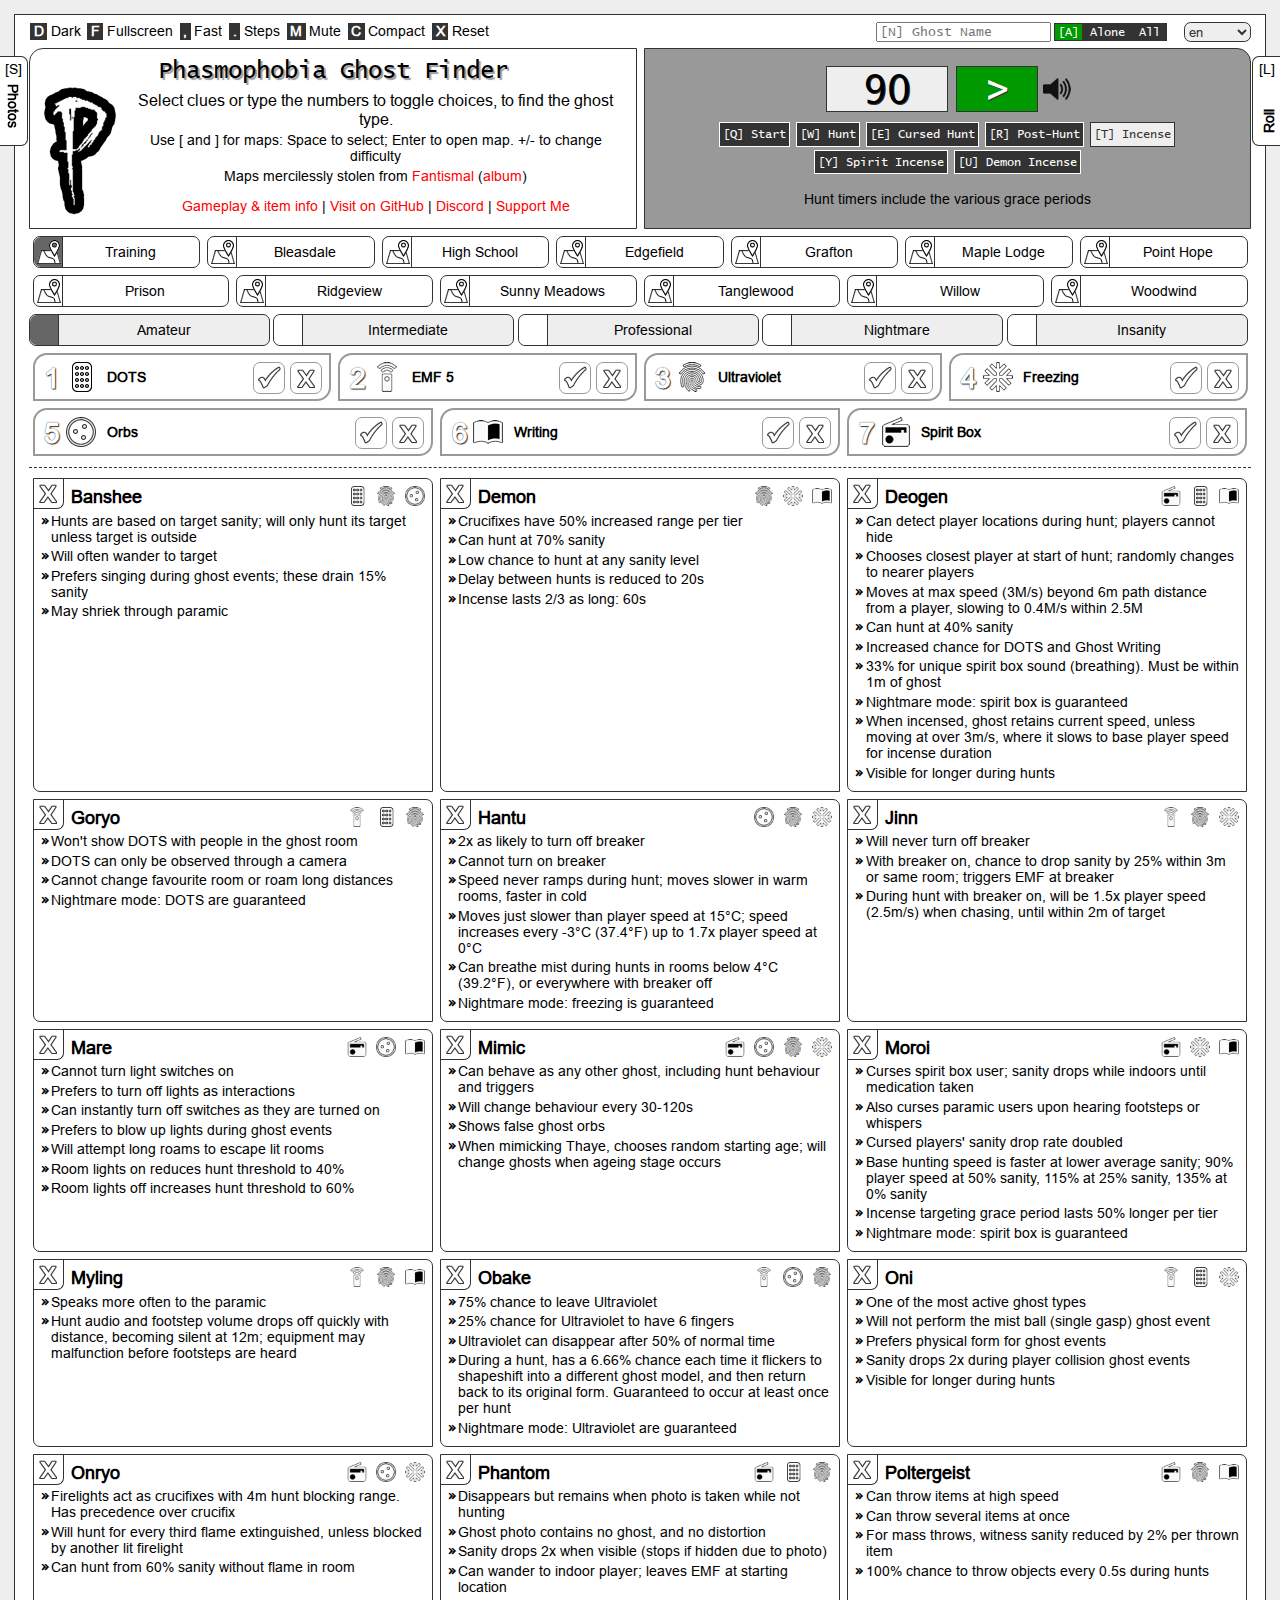
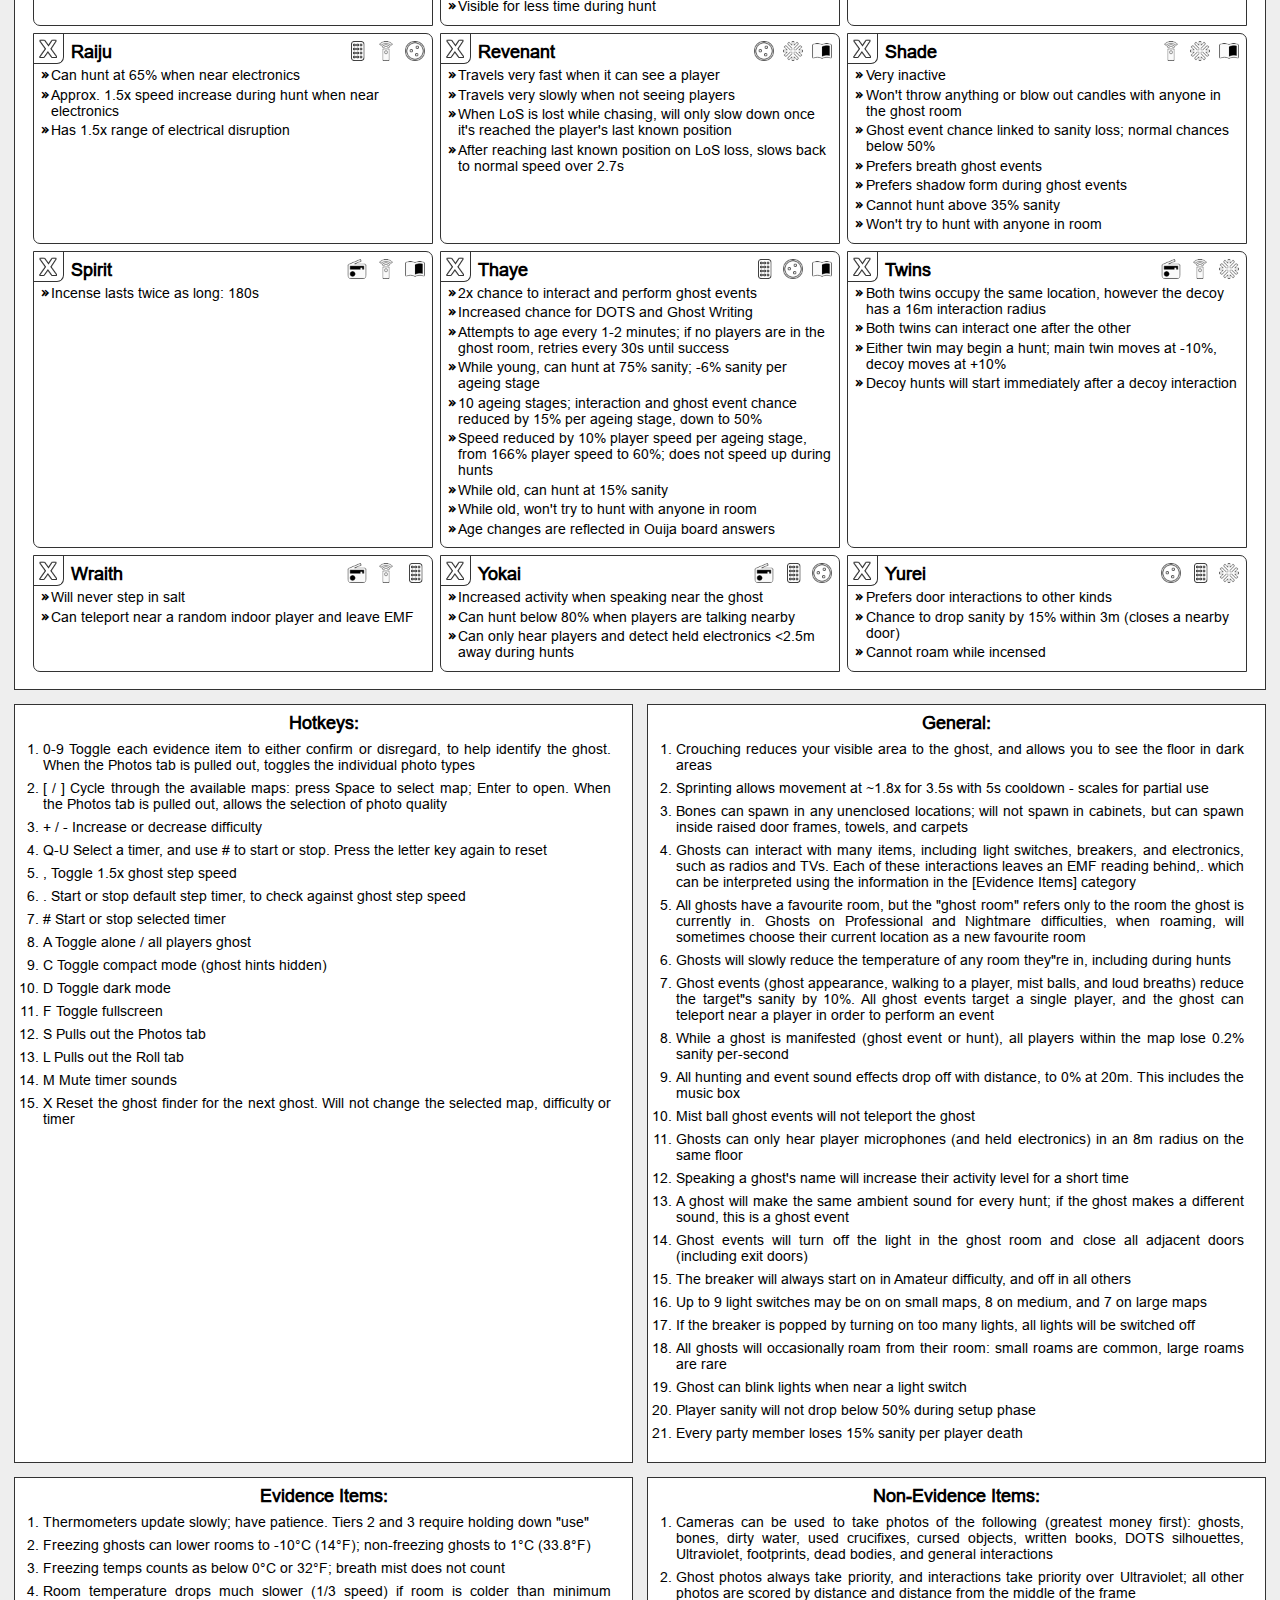
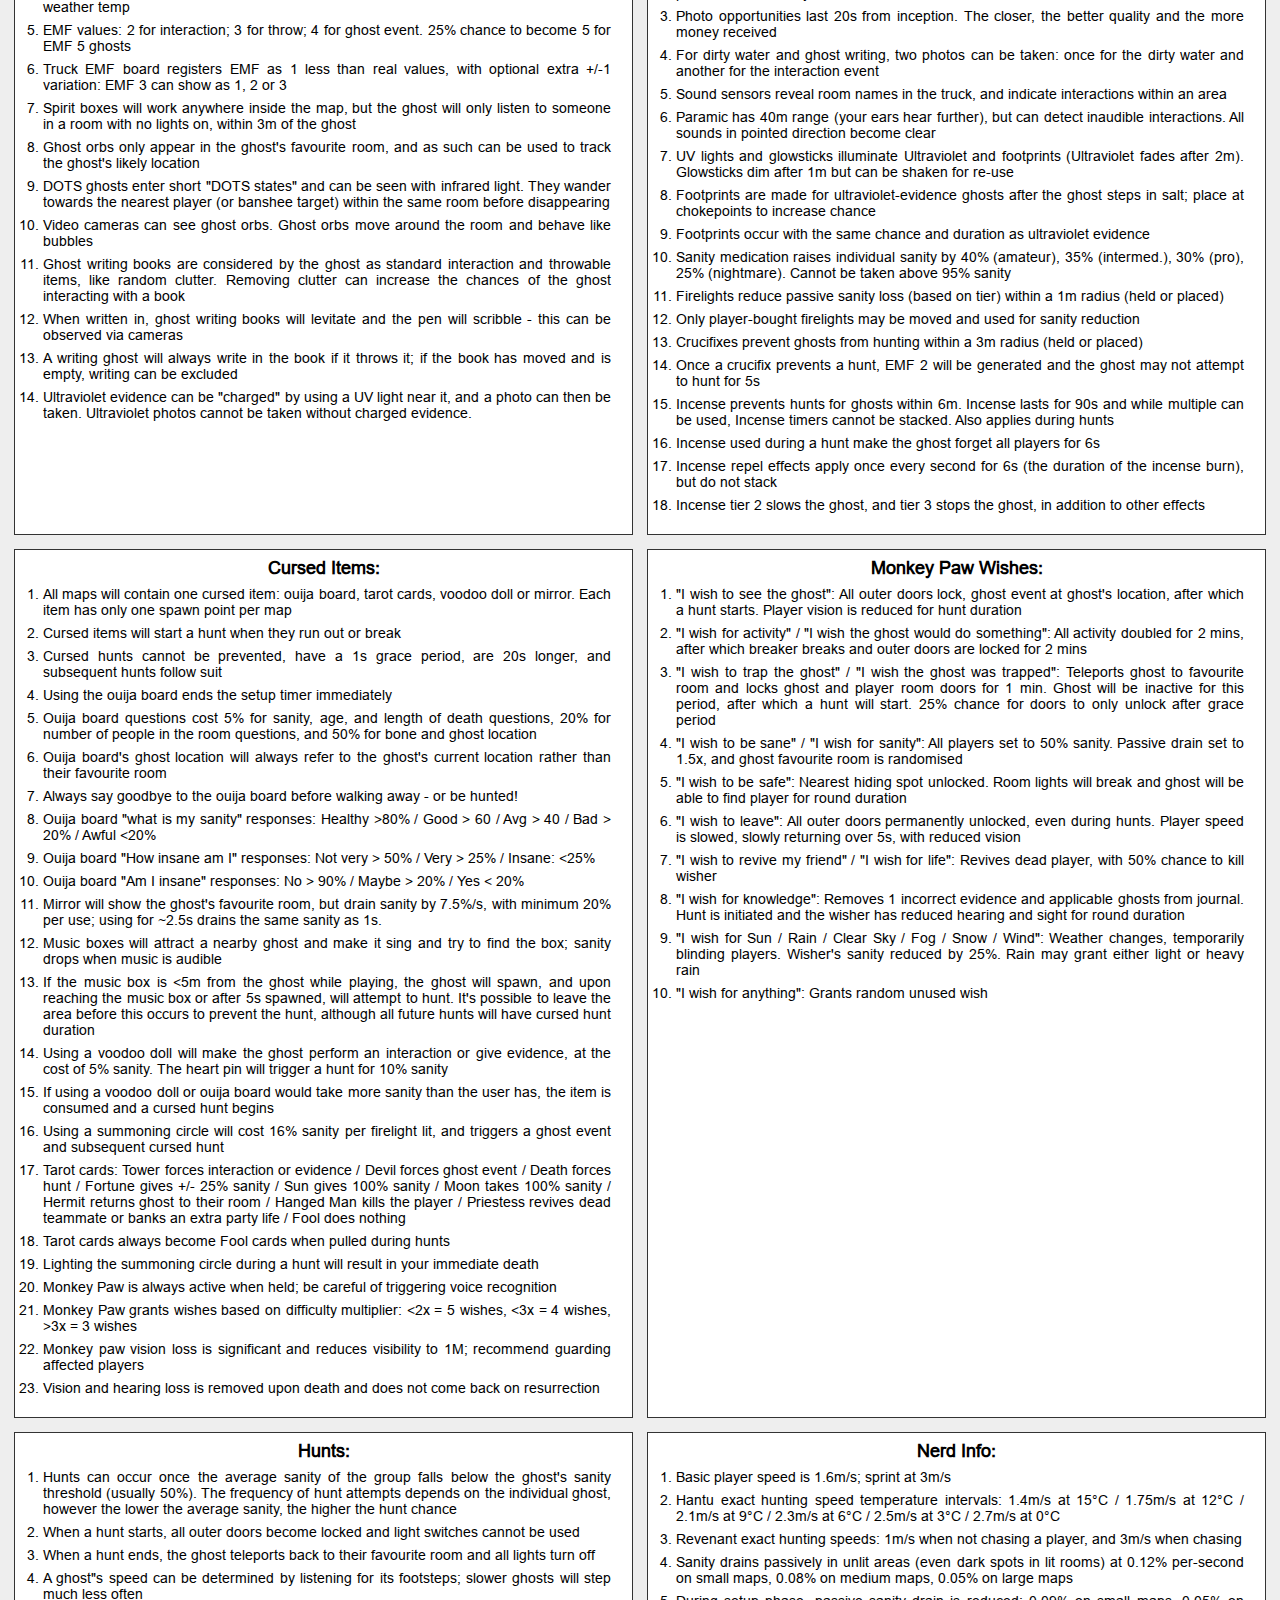
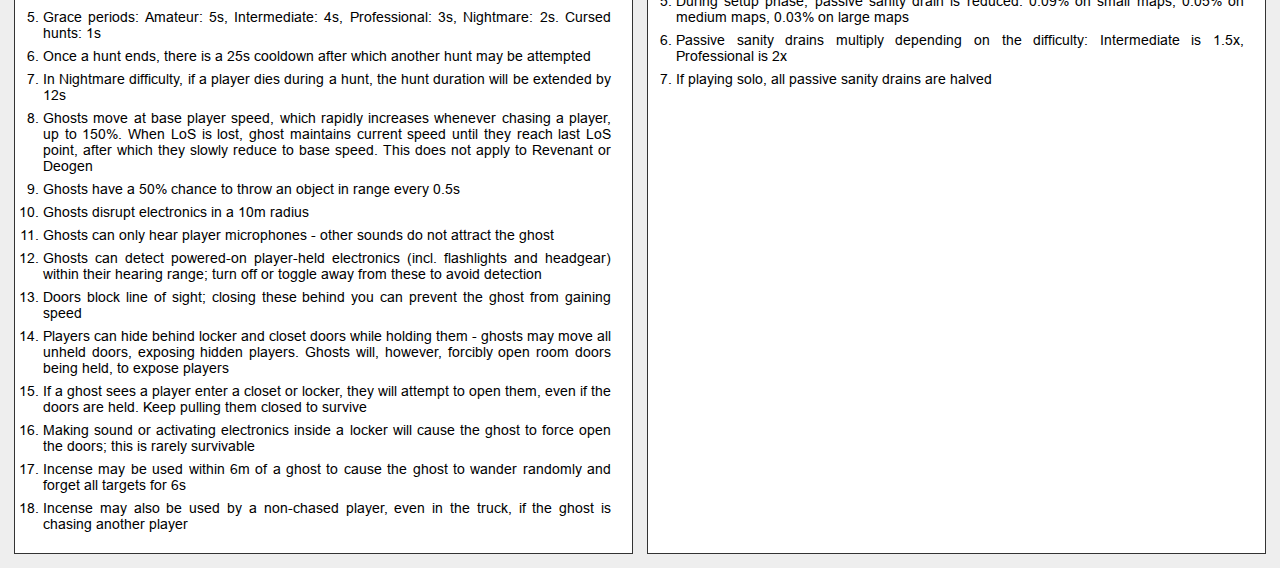
<file: index.html>
<!DOCTYPE html>
<html xmlns="http://www.w3.org/1999/xhtml" xml:lang="en" lang="en">
<head>
	<title data-phrase="title">Phasmophobia Ghost Finder</title>
	<meta http-equiv="content-type" content="text/html;charset=UTF-8" />
	<meta name="viewport" content="width=device-width, initial-scale=1.0" />
	<meta name="keywords" content="phasmophobia, ghost finder, ghost checker, phasmophobia ghost finder, phasmophobia ghost checker, phasmophobia randomiser, phasmophobia item randomiser, phasmophobia map randomiser, map randomiser" />
	<meta name="description" content="The Phasmophobia Ghost Finder allows you to collate your clues to determine which ghost is haunting you. Also includes timers and map and item randomisers for Phasmophobia challenge modes." />
	<link type="text/css" rel="stylesheet" href="phasmo.css" title="Standard" />
	<script>let langs = {};</script>
	<script src="data.js"></script>

	<!-- Language files here -->
	<script src="langs/en.js"></script>
	<!-- Language files here -->

	<script src="phasmo.js"></script>
</head>
<body>

<div class="body">

	<div id="top">
		<div id="links"><ul>
			<li><span>D</span><span data-phrase="dark"></span></li>
			<li><span>F</span><span data-phrase="fullscreen"></span></li>
			<li><span>,</span><span data-phrase="fast"></span></li>
			<li><span>.</span><span data-phrase="steps"></span></li>
			<li><span>M</span><span data-phrase="mute"></span></li>
			<li><span>C</span><span data-phrase="compact"></span></li>
			<li><span>X</span><span data-phrase="reset"></span></li>
		</ul></div>
		<div id="ghost"><input type="text" id="ghostname" value="" placeholder="[N] Ghost Name" /><label><input type="radio" name="alone" value="" checked="checked" /><span>[A]</span></label><label><input type="radio" name="alone" value="1" /><span data-phrase="alone"></span></label><label><input type="radio" name="alone" value="0" /><span data-phrase="all"></span></label></div>
		<div id="lang"><select name="lang"></select></div>
	</div>

	<div id="head">

		<div>
			<h1 data-phrase="title"></h1>
			<div>
				<div></div>
				<div>
					<h2 data-phrase="line1"></h2>
					<p data-phrase="line2"></p>
					<p><span data-phrase="line3"></span> <a href="https://www.reddit.com/user/Fantismal" target="_blank">Fantismal</a> (<a href="https://imgur.com/a/iEI0tJo" target="_blank">album</a>)</p>
					<p style="margin-top: 1em;"><a href="#gameplay" data-phrase="gameplay"></a> | <a href="https://github.com/SirJimmothy/phasmo" target="_blank" data-phrase="github"></a> | <a href="https://discord.gg/H7ErZYxBJU" target="_blank" data-phrase="discord"></a> | <a href="https://ko-fi.com/sir_jimmothy" target="_blank" data-phrase="support_me"></a></p>
				</div>
			</div>
		</div>

		<div id="timers">
			<h3 id="timer">0</h3><h3 id="play">&gt;</h3><h3 id="sound">M<label><input type="checkbox" name="sound" value="1" checked="checked" /><span></span></label></h3>
			<div id="timer_list"></div>
			<p data-phrase="hunt_timers"></p>
		</div>

	</div>

	<ul id="maps"></ul>
	<ul id="difficulties"></ul>
	<ul id="clues"></ul>
	<ul id="ghosts"></ul>

</div>

<div id="gameplay"></div>

<div id="photos"><input type="checkbox" name="photos" id="photos_check" value="0" />
	<div><label for="photos_check">[S]<span data-phrase="photos"></span></label>
	<table>
		<thead><tr><th>&nbsp;</th><th data-phrase="type"></th><th data-phrase="stars"></th><th>&nbsp;</th></tr></thead>
		<tbody></tbody>
	</table>
	<h2>$0</h2>
	</div>
</div>

<div id="roll"><input type="checkbox" name="roll" id="roll_check" value="0" />
	<div><label for="roll_check">[L]<span data-phrase="roll"></span></label><div></div><div></div></div>
</div>

</body>
</html>
</file>
<file: phasmo.css>
/* var(--white); */
:root {
	--blackest:			#000000;
	--white:				#FFFFFF;
	--black:				#333333;
	--grey:					#999999;
	--grey2:				#EEEEEE;
	--grey3:				#666666;
	--green:				#009900;
	--red:					#FF0000;
	--pale:					#FFFFDE;
	--green2:				#00FF00;

	--red_trans:		rgba(255,0,0,0.5);
	--green2_trans:	rgba(0,255,0,0.5);

	--phasmo: 			url("inc/phasmo.png");
	--icons:				url("inc/icons.png");
}

@font-face { font-family: "arial"; src: url("inc/arial.ttf"); }
@font-face { font-family: "fixed"; src: url("inc/lucon.ttf"); }

body { margin: 0; padding: 1em; overflow-x: hidden; font-family: "arial", sans-serif; font-size: 14px; background-color: var(--grey2); transition: all 0.1s linear 0s; }
h1, h2, h3 { margin: 0; text-align: center; font-weight: normal; }
h1 { margin-bottom: 0.5em; line-height: 1em; font-family: "fixed", monospace; font-size: 24px; text-shadow: 2px 2px 1px var(--grey); }
h2 { font-size: 16px; }
h3 { font-size: 18px; }

a { text-decoration: none; color: var(--red); }
a:hover { text-shadow: 0 0 0.5em var(--red_trans); }

body.hidden { opacity: 0; filter: opacity(0%); }

.center { text-align: center; }
.b { font-weight: bold; }
table { width: 100%; margin: 0; border-spacing: 0; }

input[type="button"] { box-sizing: border-box; margin: 0 0 0.25em 0; padding: 0.5em 0.25em 0.4em 0.25em; border: 1px solid var(--white); font-family: "fixed", monospace; font-size: 12px; color: var(--white); background: var(--black); cursor: pointer; }
input[type="button"].current { border-color: var(--black); color: var(--black); background-color: var(--grey2); }

div.body { z-index: 0; box-sizing: border-box; position: relative; width: 100%; margin: 0 auto; padding: 0.5em 1em 1em 1em; border: 1px solid var(--black); background-color: var(--white); }

div#top { position: relative; margin-bottom: 0.5em; }
div#top > div { display: inline-block; vertical-align: top; }

/* Keyboard shortcuts */
div#links { user-select: none; }
div#links > ul { list-style-type: none; display: inline-block; margin: 0; padding: 0; font-size: 0; }
div#links > ul > li { display: inline-block; margin: 0 0.1em 0 0; padding: 0 0.25em 0 0; border: 1px solid var(--white); line-height: 1em; font-size: 14px; cursor: pointer; }
div#links > ul > li > span:nth-of-type(1) { display: inline-block; margin-right: 0.25em; padding: 0.1em 0.25em; font-weight: bold; color: var(--white); background-color: var(--black); }

html:fullscreen div#links > ul > li:nth-of-type(2) { border: 1px solid var(--black); }
body.compact div#links > ul > li:nth-of-type(6) { border: 1px solid var(--black); }

div#links > ul > li.on { border-color: var(--black); }
div#links > ul li.highlight { color: var(--white); background-color: var(--black); }

/* Ghost name & alone marker */
div#ghost { position: absolute; top: 0; right: 6em; }
div#ghost > input { width: 12.5em; font-family: "fixed", monospace; }
div#ghost > label { user-select: none; cursor: pointer; }
div#ghost > label > input { display: none; }
div#ghost > label > span { padding: 0.25em 0.5em 0.1em 0.5em; border: 1px solid var(--black); font-size: 12px; font-family: "fixed", monospace; color: var(--white); background-color: var(--black); }

div#ghost > label:nth-of-type(1) { margin-left: 0.25em; }
div#ghost > label:first-of-type > span { padding-left: 0.25em; padding-right: 0.25em; color: var(--black); background-color: var(--white); }

div#ghost > label > input:checked + span { color: var(--white); background-color: var(--green); }

div#ghost > input:focus + label:before { position: absolute; top: 19px; left: 0; padding: 0.25em 0.5em; border: 1px solid var(--black); font-size: 12px; background-color: var(--pale); content: 'Enter or Esc to exit'; }

div#lang { position: absolute; top: 0; right: 0; }
div#lang > select { width: 5em; line-height: 1em; border: 1px solid var(--black); border-radius: 0.5em; color: var(--black); background-color: var(--grey2); }
div#lang > select > option { }

/* Top section */
div#head { display: flex; flex-flow: row; }
div#head > div { flex: 1 1 calc(50% - 1.5em); padding: 0.5em; border: 1px solid var(--black); text-align: center; }

div#head > div:nth-of-type(1) { margin: 0 0.5em 0 0; padding-top: 0.75em; border-radius: 1em 0 0 0; }
div#head > div:nth-of-type(2) { padding-top: 0.5em; border-radius: 0 1em 0 0; background-color: var(--grey); }

/* Introduction */
div#head > div:nth-of-type(1) > h1 { margin: 0; }
div#head > div:nth-of-type(1) > div { display: flex; flex-flow: row; margin-top: 0.25em; }
div#head > div:nth-of-type(1) > div > div:nth-of-type(1) { flex: 0 1 auto; min-width: 72px; width: 72px; min-height: 128px; margin: 0 0.5em; padding: 0; background: var(--phasmo) 0 50% no-repeat; }
div#head > div:nth-of-type(1) > div > div:nth-of-type(2) { flex: 1 1 auto; }
div#head > div:nth-of-type(1) h2, div#head > div:nth-of-type(1) p { margin: 0.25em 0 0 0; }

/* Timers */
div#head > div:nth-of-type(2) > h2 { margin: 0; font-size: 20px; }
div#head > div:nth-of-type(2) > h3 { display: inline-block; margin: 0.25em 0.1em; padding: 0.1em 0.25em 0 0.25em; border: 1px solid var(--black); vertical-align: bottom; line-height: 1em; font-size: 40px; text-shadow: 1px 1px var(--black); user-select: none; }

div#head > div:nth-of-type(2) > div { font-size: 0; }
div#head > div:nth-of-type(2) > div > input { width: 20%; margin-left: 0.25em; margin-right: 0.25em; }
div#head > div:nth-of-type(2) > div > input:disabled { opacity: 0.5; filter: opacity(50%); }
div#head > div:nth-of-type(2) > div > p { margin: 0; }

div#head > div:nth-of-type(2).flicker { background-color: var(--red); }

h3#timer { width: 2.5em; font-family: "fixed", monospace; background-color: var(--grey2); }
h3#play { width: 1.5em; color: var(--white); background-color: var(--green); cursor: pointer; }
div#head > div:nth-of-type(2) > h3#sound { margin-bottom: 0.45em; padding: 0; border: none; font-size: 0; }
h3#sound input { display: none; }
h3#sound input + span { position: relative; top: -18px; display: block; width: 30px; height: 30px; background: var(--icons) -90px -30px no-repeat; cursor: pointer; }
h3#sound input:checked + span { background-position: -60px -30px; }

/* Maps */
ul#maps { display: flex; flex-flow: row; flex-wrap: wrap; list-style-type: none; margin: 0.25em 0; padding: 0; }
ul#maps > li { position: relative; display: flex; flex-flow: row; flex: 1 1 calc((100% / 7) - 0.5em - 2px); margin: 0.25em; border: 1px solid var(--black); border-radius: 0.5em; text-align: center; cursor: pointer; }

ul#maps > li > * { outline: none; }
ul#maps > li > a { flex: 0 0 2em; border-right: 1px solid var(--black); border-radius: 0.5em 0 0 0.5em; background: var(--icons) -120px -30px no-repeat; }
ul#maps > li > div { flex: 1 1 auto; padding: 0.5em; border-radius: 0 0.5em 0.5em 0; }

ul#maps > li > a.selected { background-color: var(--grey3); }
ul#maps > li > span:hover, ul#maps > li > a:focus + div { text-shadow: none; color: var(--black); background-color: var(--grey2); }

/* Clue Selection */
ul#clues { list-style-type: none; display: flex; flex-flow: row; flex-wrap: wrap; margin: 0 0 0.5em 0; padding: 0 0 0.5em 0; border-bottom: 1px dashed var(--black); user-select: none; }
ul#clues > li { z-index: 0; position: relative; display: inline-block; box-sizing: border-box; flex: 1 1 12%; margin: 0.25em; padding: 1em 0.5em 1em calc(3em + 30px); border: 2px solid var(--grey); border-radius: 1em 0; text-align: left; white-space: nowrap; font-weight: bold; }

/* Clue hotkey & icon */
ul#clues > li > span { position: absolute; top: 15%; left: 0.35em; padding: 0; }
ul#clues > li > span:nth-of-type(1) { font-size: 2em; color: var(--white); text-shadow: 1px 1px 1px var(--black), 0 0 1px var(--black); }
ul#clues > li > span:nth-of-type(2) { left: 2.25em; width: 30px; height: 30px; background: var(--icons) 0 0 no-repeat; }

ul#clues > li[data-clue="dots"]					> span:nth-of-type(2) { background-position: -180px 0; }
ul#clues > li[data-clue="emf"]					> span:nth-of-type(2) { background-position: 0 0; }
ul#clues > li[data-clue="ultraviolet"]	> span:nth-of-type(2) { background-position: -30px 0; }
ul#clues > li[data-clue="temps"]				> span:nth-of-type(2) { background-position: -60px 0; }
ul#clues > li[data-clue="orb"]					> span:nth-of-type(2) { background-position: -90px 0; }
ul#clues > li[data-clue="writing"]			> span:nth-of-type(2) { background-position: -120px 0; }
ul#clues > li[data-clue="box"]					> span:nth-of-type(2) { background-position: -150px 0; }

/* Clue tick and cross selectors */
ul#clues > li > label > input { display: none; }
ul#clues > li > label > input:disabled + span { opacity: 0.25; filter: opacity(25%); }
ul#clues > li > label > input + span { position: absolute; top: 15%; right: calc(1em + 30px); display: block; width: 30px; height: 30px; padding: 0; border: 1px solid var(--grey); border-radius: 0.5em; background: var(--icons) 0 0 no-repeat; }

ul#clues > li > label > input[name="clue_y[]"] + span { background-position: 0 -30px; }
ul#clues > li > label > input[name="clue_n[]"] + span { right: 0.5em; background-position: -30px -30px; }

ul#clues > li > label > input[name="clue_y[]"]:checked + span { background-color: var(--green); }
ul#clues > li > label > input[name="clue_n[]"]:checked + span { background-color: var(--red); }

ul#clues > li > label > input + span:hover { cursor: pointer; }
ul#clues > li > label > input:disabled + span:hover { cursor: not-allowed; }

ul#clues > li.selected { border-color: var(--green); }
ul#clues > li.disabled { border-color: rgba(51,51,51,0.25); color: rgba(51,51,51,0.25); }

/* Fade out the disabled clue icon */
ul#clues > li:before { z-index: 1; display: none; position: absolute; top: 15%; left: 2.25em; width: 30px; height: 30px; background-color: var(--white); content: ''; opacity: 0.75; filter: opacity(75%); }
ul#clues > li.disabled:before { display: block; }

/* Difficulties */
ul#difficulties { display: flex; flex-flow: row; flex-wrap: wrap; list-style-type: none; margin: 0; padding: 0; }
ul#difficulties > li { position: relative; display: inline-block; flex: 1 1 15%; margin: 0 0.25em 0.25em 0; border: 1px solid var(--black); border-radius: 0.5em; text-align: center; background-color: var(--grey2); cursor: pointer; user-select: none; }
ul#difficulties > li > span { display: block; }
ul#difficulties > li > span:nth-of-type(1) { position: absolute; top: 0; left: 0; width: 2em; height: 100%; border-right: 1px solid var(--black); border-radius: 0.5em 0 0 0.5em; background-color: var(--white); }
ul#difficulties > li > span:nth-of-type(2) { margin-left: calc(2em + 1px); padding: 0.5em 0; border-radius: 0 0.5em 0.5em 0; }
ul#difficulties > li > span:nth-of-type(1).selected { background-color: var(--grey3); }

/* Ghost results */
ul#ghosts { list-style-type: none; display: flex; flex-flow: row; flex-wrap: wrap; margin: 0; padding: 0; }
ul#ghosts > li { position: relative; flex: 1 1 20%; margin: 0.25em; padding: 0.5em; border: 1px solid var(--black); border-radius: 0 0.5em; /*transition: all 0.25s linear 0s;*/ }
ul#ghosts > li > h3 { margin: 0 0 0 30px; text-align: left; font-weight: bold; text-transform: capitalize; }

ul#ghosts > li.hidden { flex: none; width: 0; height: 0; margin: 0; padding: 0; border: none; overflow: hidden; }
ul#ghosts > li.excluded { opacity: 0.5; filter: opacity(50%); }

/* Clues applicable to each ghost */
ul#ghosts > li > div.exclude { position: absolute; top: -1px; left: -1px; width: 30px; height: 30px; border: 1px solid var(--black); border-width: 0 1px 1px 0; border-radius: 0 0 0.5em 0; background: var(--icons) -30px -30px no-repeat; cursor: pointer; }

ul#ghosts > li > h3 > span { float: right; display: block; }
ul#ghosts > li > h3 > span > span { display: inline-block; width: 20px; height: 20px; margin-left: 0.5em; padding: 0; border-radius: 0.25em; background: var(--icons) 0 0 no-repeat; background-size: 140px 40px; }
ul#ghosts > li > h3 > span > span.checked { background-color: var(--green); }
ul#ghosts > li > h3 > span > span:nth-of-type(1) { margin-left: 0; }

ul#ghosts > li > ul { list-style-type: none; margin: 0.3em 0 0 0; padding: 0; }
ul#ghosts > li > ul > li { position: relative; margin: 0.25em 0; padding: 0 0 0 0.75em; line-height: calc(1em + 2px); }
ul#ghosts > li > ul > li::before { position: absolute; top: 0; left: 0; font-weight: bold; font-family: "fixed", monospace; line-height: calc(1em + 2px); content: '»'; }

body.compact ul#ghosts > li { padding-bottom: 0.25em; }
body.compact ul#ghosts > li > ul { display: none; }

/* Ghost clue icons */
ul#ghosts > li > h3 > span > span[data-type="dots"] {					background-position: -120px 0; }
ul#ghosts > li > h3 > span > span[data-type="emf"] {					background-position: 0 0; }
ul#ghosts > li > h3 > span > span[data-type="ultraviolet"] {	background-position: -20px 0; }
ul#ghosts > li > h3 > span > span[data-type="temps"] {				background-position: -40px 0; }
ul#ghosts > li > h3 > span > span[data-type="orb"] {					background-position: -60px 0; }
ul#ghosts > li > h3 > span > span[data-type="writing"] {			background-position: -80px 0; }
ul#ghosts > li > h3 > span > span[data-type="box"] {					background-position: -100px 0; }

/* Photos */
div#photos { position: relative; z-index: 0; }
div#photos > input { display: none; }
div#photos > input + div { position: fixed; top: 4em; left: calc(-21em - 2px); width: 20em; padding: 0.5em; border: 1px solid var(--black); border-radius: 0 0 0.5em 0; background-color: var(--white); transition: left 0.2s linear 0s; }
div#photos > input:checked + div { left: -1px; }
div#photos > input + div > label { position: absolute; top: -1px; right: -29px; display: block; width: 28px; height: 6em; padding-top: 0.25em; border: 1px solid var(--black); border-left: none; border-radius: 0 0.5em 0.5em 0; text-align: center; font-weight: normal; background-color: var(--white); cursor: pointer; }
div#photos > input + div > label > span { position: absolute; top: 0.8em; left: 0.4em; transform: rotate(90deg); transform-origin: 0 100%; margin-right: 0.5em; font-weight: bold; }

/* Photos table */
div#photos > div > table { width: 100%; }
div#photos > div > table > thead > tr > th { font-weight: bold; }

div#photos > div > table > thead > tr > th:nth-of-type(1) { width: 1.5em; }
div#photos > div > table > thead > tr > th:nth-of-type(2) { }
div#photos > div > table > thead > tr > th:nth-of-type(3) { width: 8em; }
div#photos > div > table > thead > tr > th:nth-of-type(4) { width: 1em; }

div#photos > div > table th, div#photos > div > table td { padding: 2px; text-align: center; }

div#photos > div > table > tbody td { }

div#photos > div > table > tbody td > select { width: 100%; height: 1.5em; background-color: var(--white); }
div#photos > div > table > tbody td > input { box-sizing: border-box; width: 100%; height: 1em; }

div#photos > div > h2 { margin-top: 0.25em; font-size: 24px; }

/* Roll */
div#roll { position: relative; z-index: 0; }
div#roll > input { display: none; }
div#roll > input + div { position: fixed; top: 4em; right: calc(-23em - 2px); width: 22em; max-height: calc(100vh - 5.5em); padding: 0.5em; border: 1px solid var(--black); border-radius: 0 0 0.5em 0; background-color: var(--white); transition: right 0.2s linear 0s; }
div#roll > input:checked + div { right: -1px; }
div#roll > input + div > label { position: absolute; top: -1px; left: -29px; display: block; width: 28px; height: 6em; padding-top: 0.25em; border: 1px solid var(--black); border-right: none; border-radius: 0.5em 0 0 0.5em; text-align: center; font-weight: normal; background-color: var(--white); cursor: pointer; }
div#roll > input + div > label > span { position: absolute; top: 4.25em; left: 1.7em; transform: rotate(-90deg); transform-origin: 0 100%; margin-right: 0.5em; text-align: right; font-weight: bold; }

div.roll_group:nth-of-type(1) { margin-bottom: 1em; }

div.roll_group > input[type="button"] { display: block; width: 50%; margin: 0 auto; }

/* Roll types */
div.roll_group > div { user-select: none; }
div.roll_group > div:nth-of-type(1) { text-align: center; font-size: 12px; }
div.roll_group > div:nth-of-type(1) > span { display: inline-block; margin: 0 0.25em 0.125em 0.25em; padding: 0.1em 0.25em; border: 1px solid var(--grey); border-radius: 0.25em; line-height: 1em; font-family: "fixed", monospace; cursor: pointer; }
div.roll_group > div:nth-of-type(1) > span:hover { border-color: var(--black); }

/* Items for the roll */
div.roll_group > div:nth-of-type(2) { margin: 0.5em 0; text-align: center; font-size: 12px; }
div.roll_group > div:nth-of-type(2) > input { display: none; }
div.roll_group > div:nth-of-type(2) > input + label { position: relative; display: inline-block; width: calc(100% / 3 - 1em); height: 2em; margin: 0.1em; padding: 0.25em; border: 1px solid var(--grey2); line-height: 1.1em; font-family: "fixed", monospace; cursor: pointer; }
div.roll_group > div:nth-of-type(2) > input + label:hover { border-color: var(--grey); }
div.roll_group > div:nth-of-type(2) > input:checked + label { border-radius: 0.5em; border-color: var(--black); color: var(--black); }

div.roll_group > div:nth-of-type(2) > input + label > span { position: absolute; top: 0; right: 0; bottom: 0; left: 0; width: 100%; height: 1em; margin: auto 0; text-align: center; }
div.roll_group > div:nth-of-type(2) > input.selected + label { border-radius: 0.5em; color: var(--white); background-color: var(--green); }

/* Additional height for short-named items */
div.roll_group > div:nth-of-type(2) > label[data-name="dot"] > span,
div.roll_group > div:nth-of-type(2) > label[data-name="gwb"] > span,
div.roll_group > div:nth-of-type(2) > label[data-name="irs"] > span,
div.roll_group > div:nth-of-type(2) > label[data-name="par"] > span,
div.roll_group > div:nth-of-type(2) > label[data-name="tanglewood"] > span,
div.roll_group > div:nth-of-type(2) > label[data-name="ridgeview"] > span,
div.roll_group > div:nth-of-type(2) > label[data-name="edgefield"] > span,
div.roll_group > div:nth-of-type(2) > label[data-name="grafton"] > span,
div.roll_group > div:nth-of-type(2) > label[data-name="bleasdale"] > span,
div.roll_group > div:nth-of-type(2) > label[data-name="brownstone"] > span,
div.roll_group > div:nth-of-type(2) > label[data-name="maple"] > span
	{ height: 2em; }

/* Gameplay */
div#gameplay { display: flex; flex-wrap: wrap; margin: 0.5em -0.5em -0.5em -0.5em; }
div#gameplay > div { flex: 1 0 calc(25% - 1em); margin: 0.5em; }
div#gameplay > div > h3 { font-weight: bold; }
div#gameplay > div > ol { margin: 0; padding: 0 0 0 0.5em; }
div#gameplay > div > ol > li { margin: 0.5em; padding: 0; text-align: justify; }

/**/

/* Dark Mode */
body.dark { color: var(--white); background-color: var(--blackest); }
body.dark div.body { border-color: var(--white); background-color: var(--black); }

body.dark a { color: var(--green2); }
body.dark a:hover { text-shadow: 0 0 0.5em var(--green2_trans); }

/* Keyboard shortcuts */
body.dark div#links > ul > li { border-color: var(--black); }
body.dark div#links > ul > li > span:nth-of-type(1) { color: var(--black); background-color: var(--white); }

/* Keyboard shortcut: dark */
body.dark div#links > ul > li:nth-of-type(1) { border: 1px solid var(--white); }

/* Keyboard shortcut: fullscreen */
html:fullscreen body.dark div#links > ul > li:nth-of-type(2) { border-color: var(--white); }

/* Top section */
body.dark div#head > div { border-color: var(--white); }
body.dark div#head > div:nth-of-type(2) { color: var(--black); }

/* Ghost name tooltip */
body.dark div#ghost > input:focus + label:before { color: var(--black); }

/* Alone marker */
body.dark div#ghost > label > span { border-color: var(--grey2); color: var(--black); background-color: var(--grey2); }
body.dark div#ghost > label > input:checked + span { color: var(--white); background-color: var(--green); }

/* Maps */
body.dark ul#maps > li { border: 1px solid var(--white); }
body.dark ul#maps > li > span { border-color: var(--white); }
body.dark ul#maps > li > a { }
body.dark ul#maps > li > a:hover, body.dark ul#maps > li > a:focus { color: var(--white); background-color: var(--grey3); }

body.dark ul#maps > li > span.selected { background-color: var(--white); }

/* Difficulties */
body.dark ul#difficulties > li { border-color: var(--white); color: var(--white); }
body.dark ul#difficulties > li > span:nth-of-type(1) { border-color: var(--white); background-color: var(--black); }
body.dark ul#difficulties > li > span:nth-of-type(2) { background-color: var(--grey3); }
body.dark ul#difficulties > li > span:nth-of-type(1).selected { background-color: var(--white); }

/* Clue Selection */
body.dark ul#clues { border-color: var(--white); }
body.dark ul#clues > li { border-color: var(--white); }
body.dark ul#ghosts > li { border-color: var(--white); }
body.dark ul#ghosts > li > div.exclude { border-color: var(--white); }

/* Clue hotkey */
body.dark ul#clues > li > span:nth-of-type(1) { color: var(--black); text-shadow: 1px 1px 1px var(--white), 0 0 1px var(--white); }

/* Disabled clue fade overlay */
body.dark ul#clues > li:before { background-color: var(--black); }

/* Selected & disabled clues */
body.dark ul#clues > li.selected { border-color: var(--green); }
body.dark ul#clues > li.disabled { border-color: rgba(255,255,255,0.25); color: rgba(255,255,255,0.25); }

/* Photos */
body.dark div#photos > input + div { border-color: var(--white); background-color: var(--black); }
body.dark div#photos > input + div > label { border-color: var(--white); background-color: var(--black); }
body.dark div#photos > div > table > tbody td > select { color: var(--white); background-color: var(--black); }

/* Roll */
body.dark div#roll > input + div { border-color: var(--white); background-color: var(--black); }
body.dark div#roll > input + div > label { border-color: var(--white); background-color: var(--black); }
body.dark div#roll > input + div > input[type="button"] { color: var(--black); background-color: var(--grey2); }

/* Roll Types */
body.dark div.roll_group > div:nth-of-type(1) > span:hover { border-color: var(--white); }
body.dark div.roll_group > div:nth-of-type(2) > input + label { border-color: var(--grey3); }
body.dark div.roll_group > div:nth-of-type(2) > input + label:hover { border-color: var(--grey); }
body.dark div.roll_group > div:nth-of-type(2) > input:checked + label { border-color: var(--white); color: var(--white); }

/* Small landscape view */
@media all and (max-height: 600px) {

	div#roll > input + div { right: calc(-47em - 2px); width: 46em; }
	div.roll_group { display: inline-block; vertical-align: top; }
	div.roll_group:nth-of-type(1) { margin-right: 0.5em; padding-right: 0.5em; border-right: 1px solid var(--black); }
	div.roll_group:nth-of-type(2) > div:nth-of-type(2) > input + label { width: calc(100% / 4 - 1em); }

	body.dark div.roll_group:nth-of-type(1) { border-color: var(--white); }

	div.roll_group:nth-of-type(1) > div:nth-of-type(2) > input + label { height: 3em; }

	div.roll_group > div:nth-of-type(2) > label[data-name="ridgeview"] > span
	{ height: 2em; }

	div.roll_group > div:nth-of-type(2) > label[data-name="brownstone"] > span,
	div.roll_group > div:nth-of-type(2) > label[data-name="maple"] > span
	{ height: 3em; }

	div.roll_group > div:nth-of-type(2) > label[data-name="mos"] > span,
	div.roll_group > div:nth-of-type(2) > label[data-name="sms"] > span
	{ height: 2em; }

}

/* Less than 1920px wide */
@media all and (max-width: 1750px) {

/* Clue selection */
	ul#clues > li { flex-basis: 20%; }
	ul#ghosts > li { flex-basis: 30%; }

/* Timers */
	div#head > div:nth-of-type(2) > div > input { width: auto; }

	div#gameplay > div { flex-basis: calc(50% - 1em); }

}

/* Mobile Horizontal */
@media all and (max-width: 960px) {

/* Ghost name */
	div#top > div#ghost { display: block; }

/* Timers */
	div#head > div:nth-of-type(2) > div > input { width: calc(45% - 0.25em); }

	/* Maps */
	ul#maps > li { flex-basis: calc((100% / 4) - 0.5em - 2px); }

/* Clue Selection */
	ul#clues > li { flex-basis: 40%; }

}

/* Mobile Vertical */
@media all and (max-width: 910px) {

/* Top sections into one set per row */
	div#top { text-align: center; }
	div#top > div { position: relative; top: 0; left: 0; display: block; }

	div#top > div#ghost, div#top > div#lang { display: inline-block; }

	div#links > ul > li { margin: 0 0 2px 0; }

}

/* Mobile Vertical */
@media all and (max-width: 720px) {

/* Top sections into one set per row */
	div#top > div { position: relative; top: 0; left: 0; display: block; text-align: center; }

/* Keyboard Shortcuts */
	div#links { text-align: center; }
	div#links > ul { margin: 1.75em 0 0.5em 0; }

/* Ghost Name */
	div#ghost { text-align: center; }

/* Headers into one per row */
	div#head { flex-flow: column; margin: 0; }
	div#head > div { }
	div#head > div:nth-of-type(1) { margin: 0 0 0.25em 0; border-radius: 1em 1em 0 0; }
	div#head > div:nth-of-type(2) { width: auto; margin-bottom: 0.5em; border-radius: 0 0 1em 1em; }

/* Difficulty selection */
	ul#difficulties > li { flex-basis: 40%; }

	/* Maps */
	ul#maps > li { flex-basis: calc((100% / 3) - 0.5em - 2px); }

/* Clue Selection */
	ul#clues > li { flex-basis: 100%; }

/* Ghost results */
	ul#ghosts > li { flex-basis: 100%; }

	div#gameplay > div { flex-basis: calc(100% - 1em); }

}

/* Slim Mobile Vertical */
@media all and (max-width: 530px) {

	/* Maps */
	ul#maps > li { flex-basis: calc((100% / 2) - 0.5em - 2px); }

}
</file>
